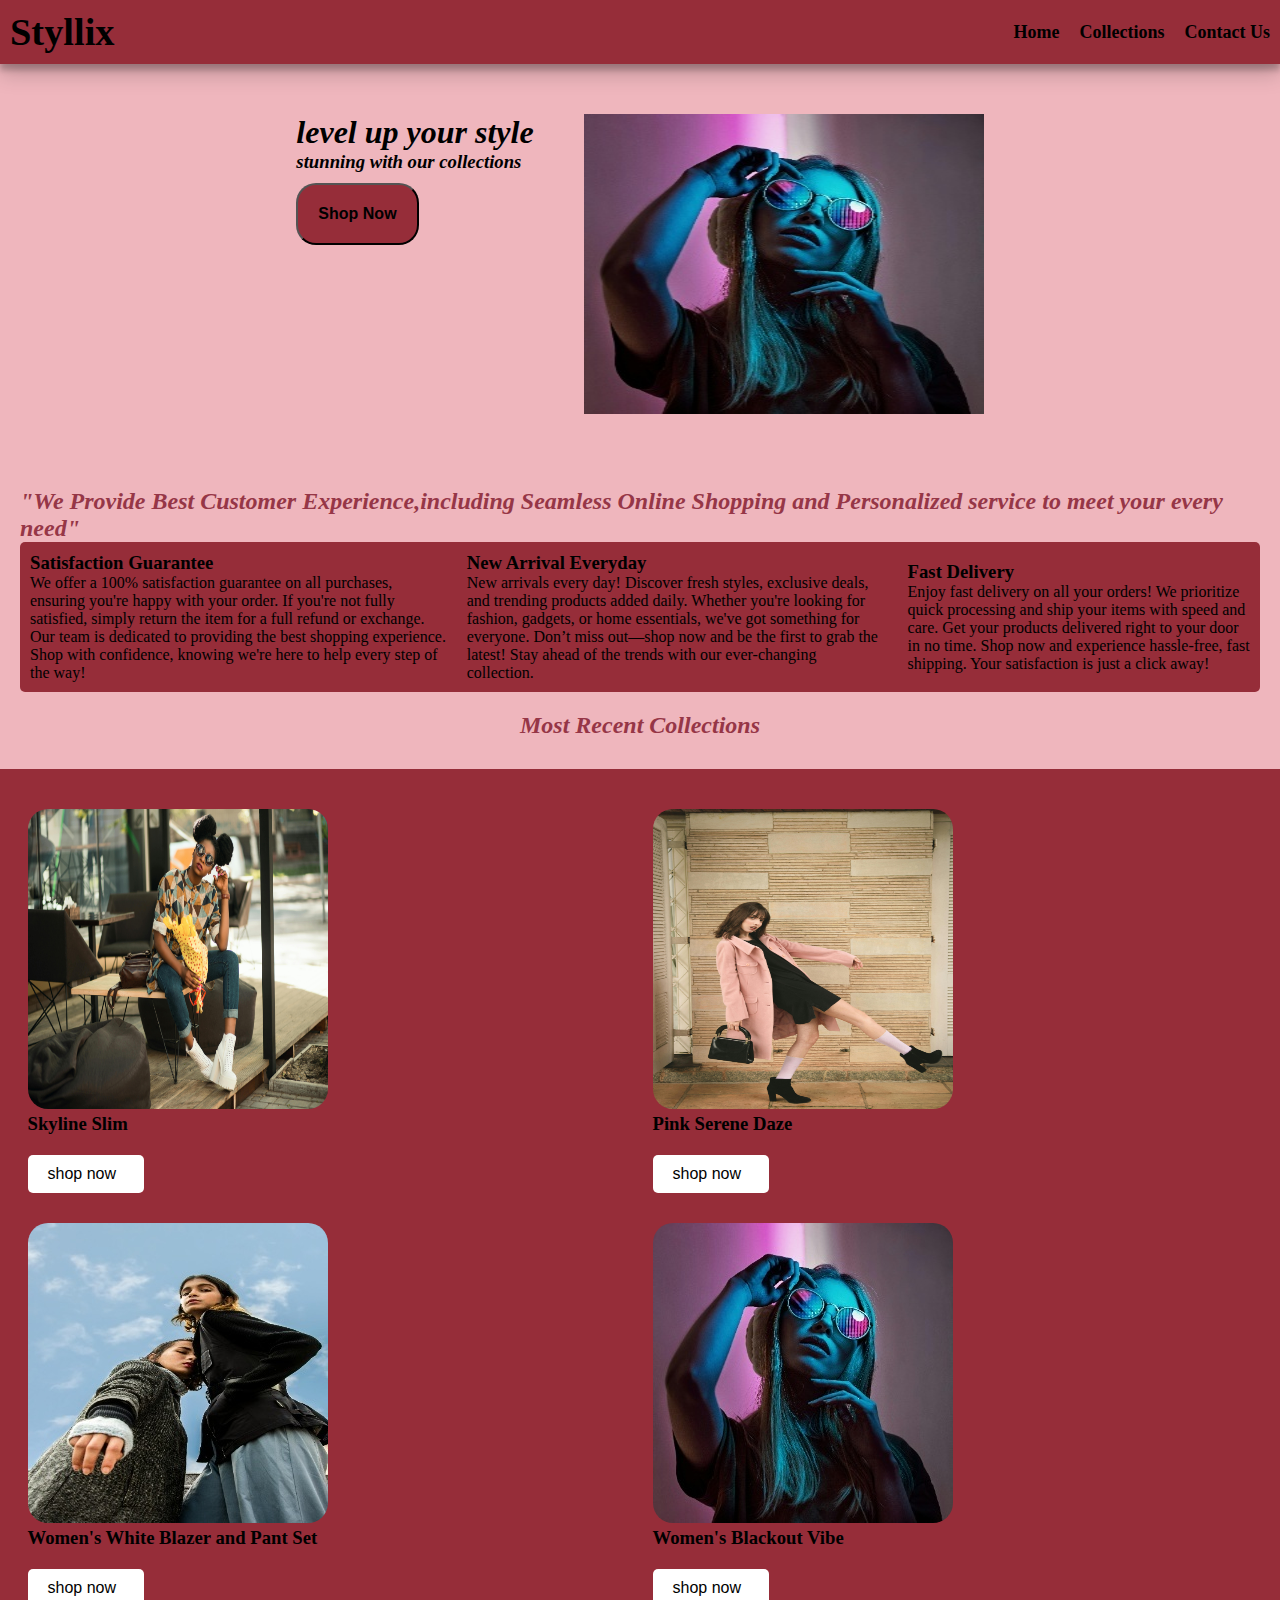
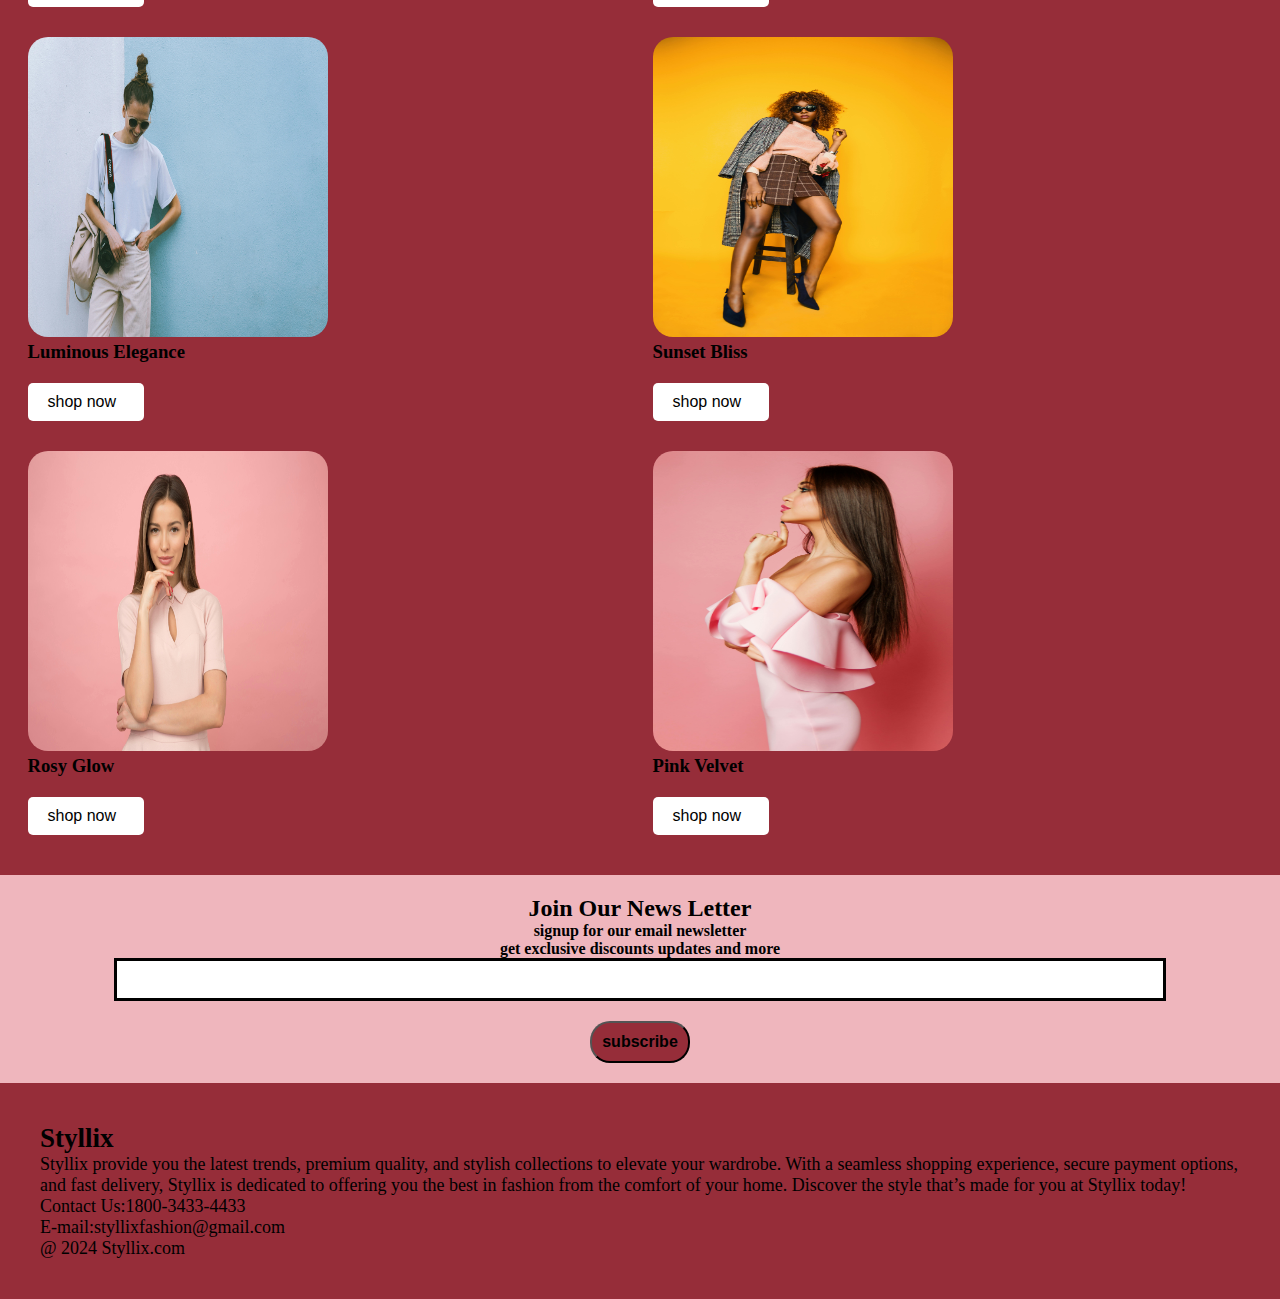
<file: index.html>
<!DOCTYPE html>
<html lang="en">
  <head>
    <meta charset="UTF-8" />
    <meta name="viewport" content="width=device-width, initial-scale=1.0" />
    <title>Styllix</title>
    <link rel="icon" href="image2.jpeg">


    <!--google fonts-->
    
    <link rel="preconnect" href="https://fonts.googleapis.com" />
    <link rel="preconnect" href="https://fonts.gstatic.com" crossorigin />
    <link
      href="https://fonts.googleapis.com/css2?family=Poppins&display=swap"
      rel="stylesheet"
    />
    <!--my css file-->
    <link rel="stylesheet" href="style.css" />
    <!--font awesome icons-->
    <link
      rel="stylesheet"
      href="https://cdnjs.cloudflare.com/ajax/libs/font-awesome/6.6.0/css/all.min.css"
      integrity="sha512-Kc323vGBEqzTmouAECnVceyQqyqdsSiqLQISBL29aUW4U/M7pSPA/gEUZQqv1cwx4OnYxTxve5UMg5GT6L4JJg=="
      crossorigin="anonymous"
      referrerpolicy="no-referrer"
    />
  </head>
  <body class="background">
    <!--Navbar-->
    <nav class="navbar">
        <h1>Styllix</h1>
        <div class="navbar-links">
            <p class="navbar-link"> <a href="index.html">Home</a></p>
            <p class="navbar-link"><a href="collection.html">Collections</a></p>
            <p class="navbar-link"><a href="contact.html">Contact Us</a></p>

        </div>
        <div class="navbar-menu-toggle" onclick="showNavbar()">
            <i class="fa-solid fa-bars"></i>
        </div>
        <div class="side-navbar">
            <p style="text-align:right" onclick="closeNavbar()">
            <i class="fa-solid fa-xmark"></i>
            </p>
        
        <div class="side-navbar-links">
            <p class="side-navbar-link"> <a href="index.html">Home</a></p>
            <p class="side-navbar-link"><a href="collection.html">Collections</a></p>
            <p class="side-navbar-link"><a href="contact.html">Contact Us</a></p>
        </div>
        
    </nav>
    <!--my header-->
    <header>
        <div class="header">
          <div >
            <h1 ><i>level up your style</i></h1>
            <h3><i>stunning with our collections</i></h3>
            <button id="shop-now-button" class="header-button">Shop Now</button>

          </div>
          <div  class="header-image">
             <img src="image1.jpeg"  height="300px" width="400px " alt="fashion image"/>
          </div>
        </div>
    </header>

        <!--service section-->
        <div class="service">
          <div class="service-container-1">
            <div class="services" >
              <h2 style="color:#963647;font-weight: bolder; font-style: italic; font-stretch: semi-condensed; ">"We Provide Best Customer 
                Experience,including Seamless Online Shopping and Personalized service to meet your every need" </h2>
            </div>
            
            
          </div>
            <div class="service-container-2">
              <div>
                 <i class="fa-regular fa-face-smile"></i>
                 <h3>Satisfaction Guarantee</h3>
                 <p> We offer a 100% satisfaction guarantee on all purchases, ensuring you're happy with your order. If you're not 
                  fully satisfied, simply return the item for a full refund or exchange. Our team is dedicated to providing the best 
                  shopping experience. Shop with confidence, knowing we're here to help every step of the way!

                 </p>
              </div>
            
            
              <div>
                 <i class="fa-regular fa-face-smile"></i>
                 <h3>New Arrival Everyday</h3>
                 <p>New arrivals every day! Discover fresh styles, exclusive deals, and trending products added daily. 
                  Whether you're looking for fashion, gadgets, or home essentials, we've got something for everyone. 
                  Don’t miss out—shop now and be the first to grab the latest! Stay ahead of the trends with our ever-changing collection.
                  </p>
              </div>
            
            
              <div>
                 <i class="fa-regular fa-face-smile"></i>
                 <h3>Fast Delivery</h3>
                 <p>Enjoy fast delivery on all your orders! We prioritize quick processing and ship your items with speed and care. 
                  Get your products delivered right to your door in no time. Shop now and experience hassle-free, fast shipping. 
                  Your satisfaction is just a click away!
                 </p>
              </div>
            
            </div>
        </div> 
        <div>
          <h2 style="text-align: center;color:#963647;font-weight: bolder; font-style: italic; font-stretch: semi-condensed;">Most Recent Collections</h2>
        </div>
        <div class="product-section">
            
          <div class="products" id="products">
              <div class="product-box">
                   
                   <img src="image 7.jpg" alt="fashion image" height="300px"  width="300px">
                   <h3>Skyline Slim</h3>
                   <button class="shop-now-btn">shop now <i class="fa-solid fa-arrow-right"></i></button>
                   </div>
              
              
                  <div class="product-box">
                     <img src="image 8.jpg" alt="fashion image" height="300px"  width="300px">
                     <h3>Pink Serene Daze</h3>
                     <button class="shop-now-btn">shop now <i class="fa-solid fa-arrow-right"></i></button>
                  </div>
              
            
                  <div class="product-box">
                      <img src="image2.jpeg" alt="fashion image" height="300px"  width="300px">
                      <h3>Women's White Blazer and Pant Set</h3>
                      <button class="shop-now-btn">shop now <i class="fa-solid fa-arrow-right"></i></button>
                  </div>
              
              
                  <div class="product-box">
                      <img src="image1.jpeg" alt="fashion image" height="300px"  width="300px">
                      <h3>Women's Blackout Vibe 
                      </h3>
                      <button class="shop-now-btn">shop now <i class="fa-solid fa-arrow-right"></i></button>
                  </div>
              
              
                  <div class="product-box">
                     <img src="image 3.jpg" alt="fashion image" height="300px"  width="300px">
                     <h3>Luminous Elegance</h3>
                     <button class="shop-now-btn">shop now <i class="fa-solid fa-arrow-right"></i></button>
                  </div>
  
                  <div class="product-box">
                      <img src="image 4.jpg" alt="fashion image" height="300px"  width="300px">
                      <h3>Sunset Bliss</h3>
                      <button class="shop-now-btn">shop now <i class="fa-solid fa-arrow-right"></i></button>
                  </div>
  
                  <div class="product-box">
                      <img src="image 5.jpg" alt="fashion image" height="300px"  width="300px">
                      <h3>Rosy Glow</h3>
                      <button class="shop-now-btn">shop now <i class="fa-solid fa-arrow-right"></i></button>
                  </div>
  
                  <div class="product-box">
                      <img src="image 6.jpg" alt="fashion image" height="300px"  width="300px">
                      <h3>Pink Velvet</h3>
                      <button class="shop-now-btn">shop now <i class="fa-solid fa-arrow-right"></i></button>
                  </div>
          </div>
        </div>
         <!--news-->
  <div class="news">
    <h2>Join Our News Letter</h2>
    <span><h4>signup for our email newsletter</h4></span><div><h4>get exclusive discounts updates and more</h4></div>
    <div>
      <input type="text "class="search"/>
    </div>
    <div>
      <button>subscribe</button>
    </div>
  </div>
  <!--footer-->
        <div class="footer">
          <div class="footer-container">
            <div class="footer-box-1">
             <h2 class="heading-text">Styllix</h2>
             <p>Styllix provide you the latest trends, premium quality, and stylish collections to elevate your wardrobe. 
              With a seamless shopping experience, secure payment options, and fast delivery, Styllix is
               dedicated to offering you the best in fashion from the comfort of your home. Discover the
                style that’s made for you at Styllix today!</p>
                <p>Contact Us:1800-3433-4433</p>
                <p>E-mail:styllixfashion@gmail.com</p>
               
            </div>
          </div>
          <p>@ 2024 Styllix.com</p>
        </div>
        
    <script src="index.js"></script>
  </body>
</html>
</file>
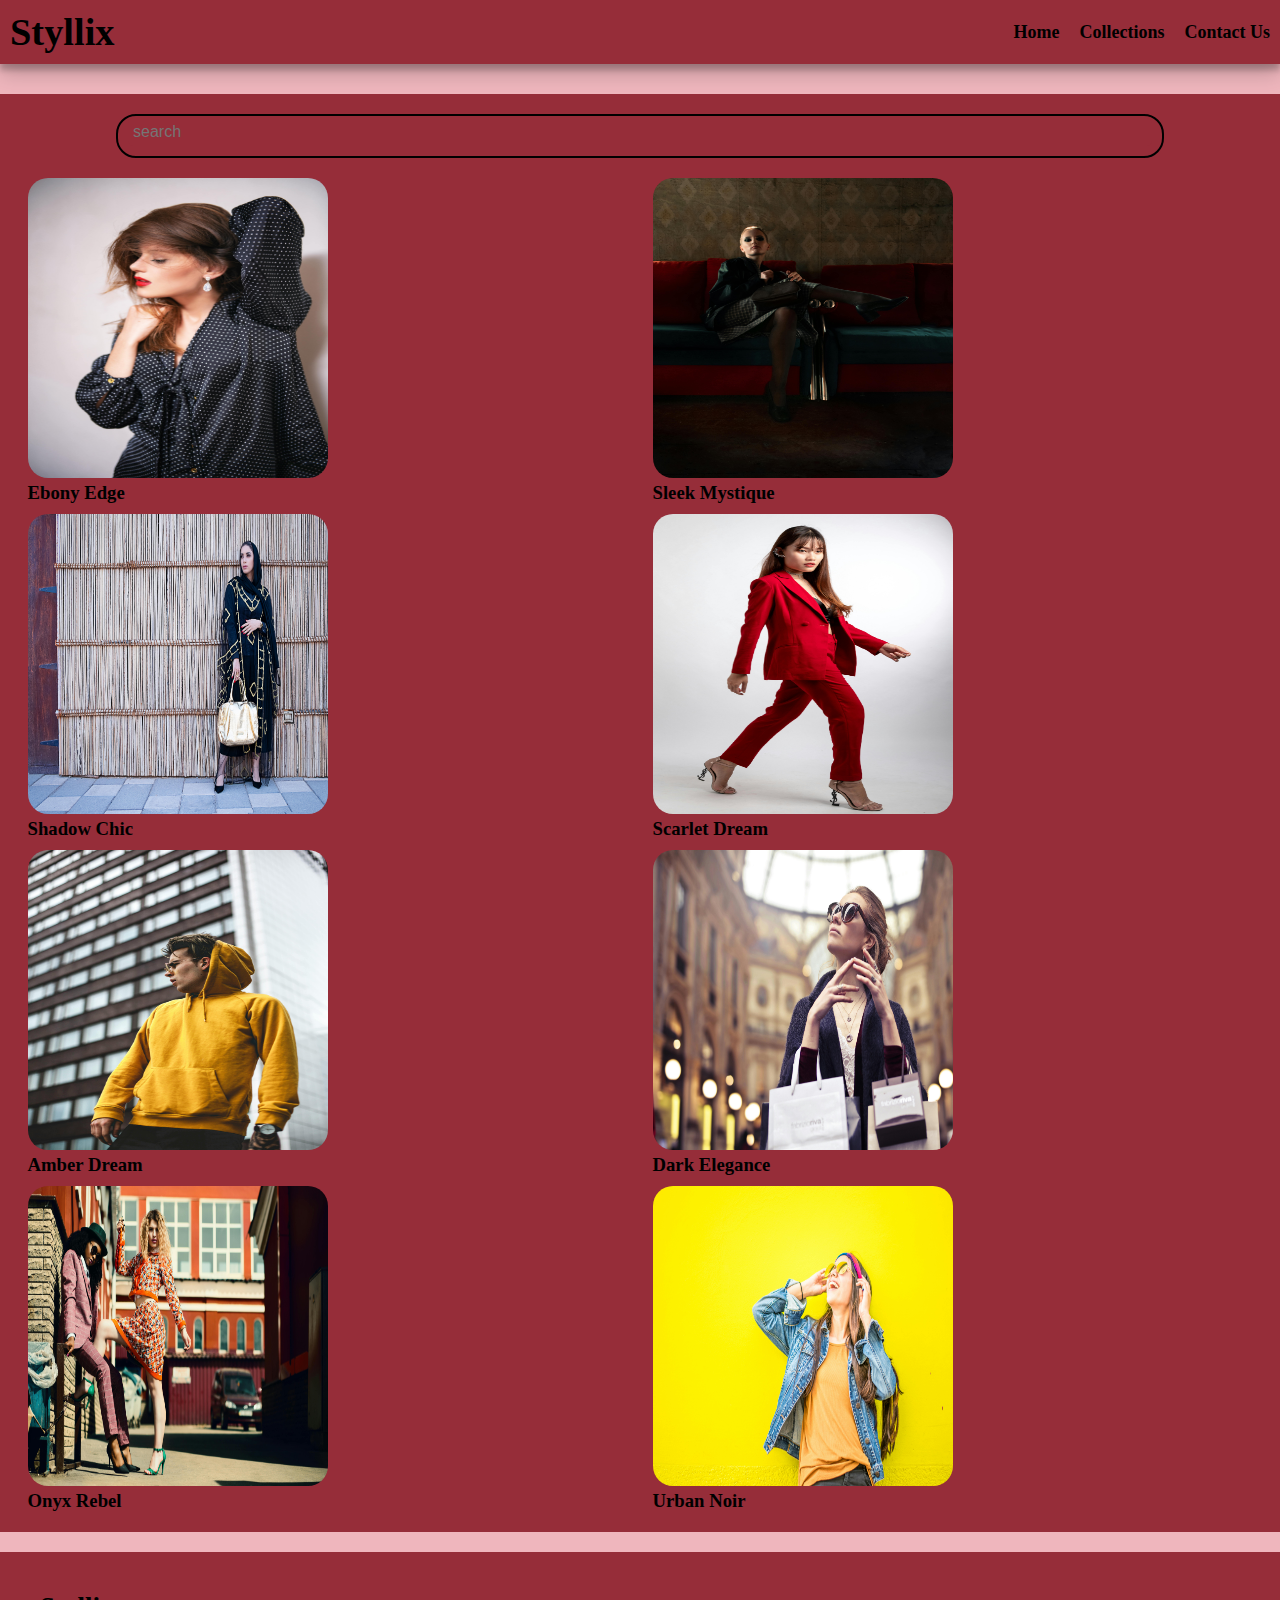
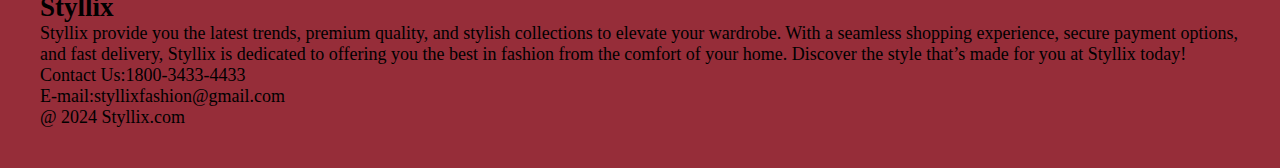
<file: collection.html>
<!DOCTYPE html>
<html lang="en">
  <head>
    <meta charset="UTF-8" />
    <meta name="viewport" content="width=device-width, initial-scale=1.0" />
    <title>Styllix</title>
    <link rel="icon" href="image2.jpeg">
    <!--google fonts-->
    
    <link rel="preconnect" href="https://fonts.googleapis.com" />
    <link rel="preconnect" href="https://fonts.gstatic.com" crossorigin />
    <link
      href="https://fonts.googleapis.com/css2?family=Poppins&display=swap"
      rel="stylesheet"
    />
    <!--my css file-->
    <link rel="stylesheet" href="style.css" />
    <!--font awesome icons-->
    <link
      rel="stylesheet"
      href="https://cdnjs.cloudflare.com/ajax/libs/font-awesome/6.6.0/css/all.min.css"
      integrity="sha512-Kc323vGBEqzTmouAECnVceyQqyqdsSiqLQISBL29aUW4U/M7pSPA/gEUZQqv1cwx4OnYxTxve5UMg5GT6L4JJg=="
      crossorigin="anonymous"
      referrerpolicy="no-referrer"
    />
  </head>
  <body class="background">
    <!--Navbar-->
    <nav class="navbar">
        <h1>Styllix</h1>
        <div class="navbar-links">
          <p class="navbar-link"> <a href="index.html">Home</a></p>
          <p class="navbar-link"><a href="collection.html">Collections</a></p>
          <p class="navbar-link"><a href="contact.html">Contact Us</a></p>
        </div>
        <div class="navbar-menu-toggle" onclick="showNavbar()">
            <i class="fa-solid fa-bars"></i>
        </div>
        <div class="side-navbar">
            <p style="text-align:right" onclick="closeNavbar()">
            <i class="fa-solid fa-xmark"></i>
            </p>
        
        <div class="side-navbar-links">
            <p class="side-navbar-link"> <a href="index.html">Home</a></p>
            <p class="side-navbar-link"><a href="collection.html">Collections</a></p>
            <p class="side-navbar-link"><a href="contact.html">Contact Us</a></p>
        </div>
        
      </nav>
      <div class="product-section">
        <form class="product-search">
            <input type="text" id="search" placeholder="search">
            <i class="fa-solid fa-magnifying-glass"></i>
        </form>
        <div class="products" id="products">
            <div class="product-box">
                 
                 <img src="image 9.jpg" alt="fashion image" height="300px"  width="300px">
                 <h3>Ebony Edge</h3>
                 </div>
            
            
                <div class="product-box">
                   <img src="image 10.jpg" alt="fashion image" height="300px"  width="300px">
                   <h3>Sleek Mystique</h3>
                </div>
            
          
                <div class="product-box">
                    <img src="image 11.jpg" alt="fashion image" height="300px"  width="300px">
                    <h3>Shadow Chic</h3>
                </div>
            
            
                <div class="product-box">
                    <img src="image 12.jpg" alt="fashion image" height="300px"  width="300px">
                    <h3>Scarlet Dream</h3>
                </div>
            
            
                <div class="product-box">
                   <img src="image 13.jpg" alt="fashion image" height="300px"  width="300px">
                   <h3>Amber Dream</h3>
                </div>

                <div class="product-box">
                    <img src="image 14.jpg" alt="fashion image" height="300px"  width="300px">
                    <h3>Dark Elegance</h3>
                </div>

                <div class="product-box">
                    <img src="image 15.jpg" alt="fashion image" height="300px"  width="300px">
                    <h3>Onyx Rebel</h3>
                </div>

                <div class="product-box">
                    <img src="image 16.jpg" alt="fashion image" height="300px"  width="300px">
                    <h3>Urban Noir</h3>
                </div>
        </div>
      </div>
        <!--footer-->
        <div class="footer">
          <div class="footer-container">
            <div class="footer-box-1">
             <h2 class="heading-text">Styllix</h2>
             <p> Styllix provide you the latest trends, premium quality, and stylish collections to elevate your wardrobe. With a seamless 
              shopping experience, secure payment options, and fast delivery, Styllix is dedicated to offering you the best in fashion from the 
                comfort of your home. Discover the style that’s made for you at Styllix today!
               </p>
               <p>Contact Us:1800-3433-4433</p>
                <p>E-mail:styllixfashion@gmail.com</p>

            </div>
          </div>
          <p>@ 2024 Styllix.com</p>
        </div>
                              
          
    <script src="collection.js"></script>
    <script src="index.js"></script>
  </body>
</html>
</file>
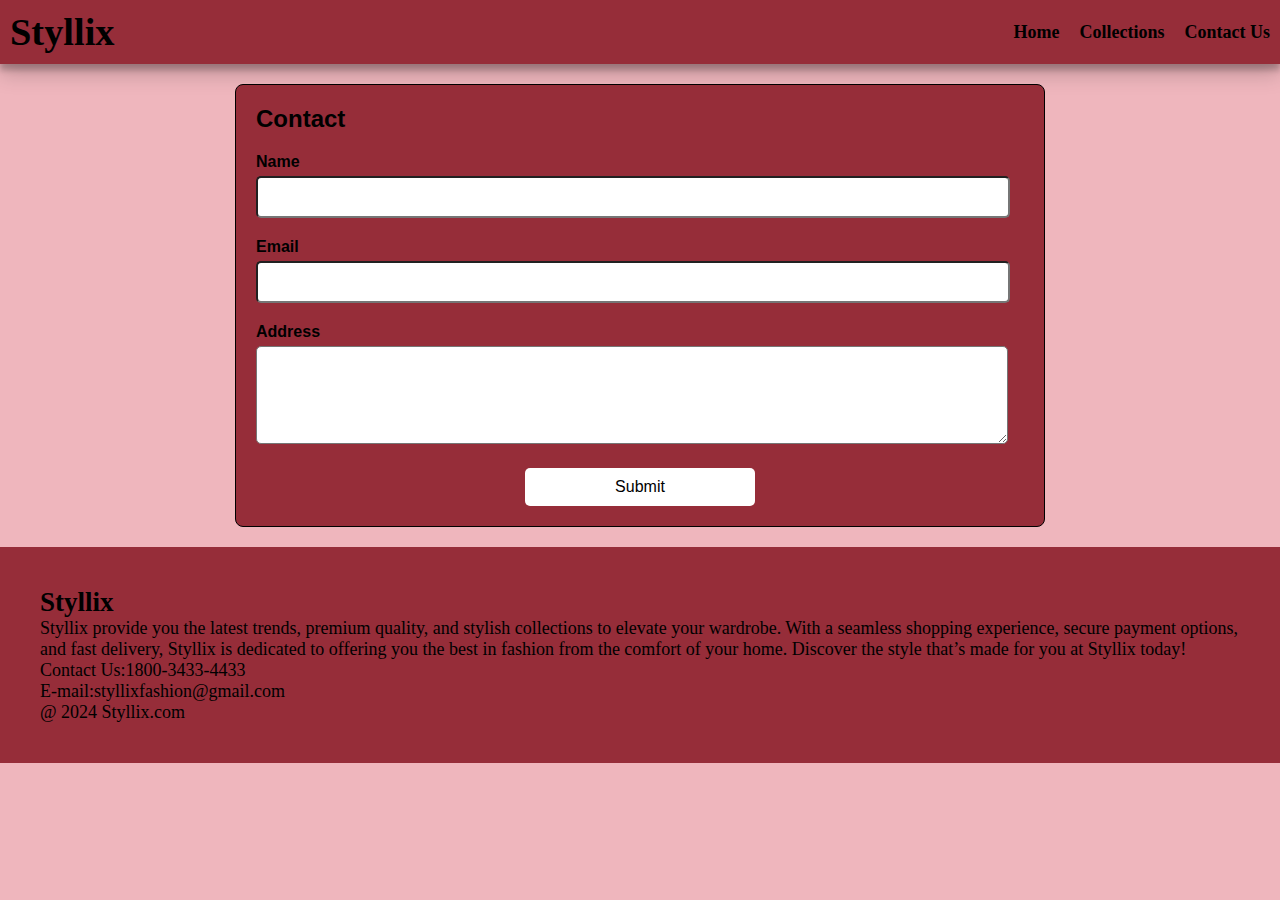
<file: contact.html>
<!DOCTYPE html>
<html lang="en">
  <head>
    <meta charset="UTF-8" />
    <meta name="viewport" content="width=device-width, initial-scale=1.0" />
    <title>Styllix</title>
    <link rel="icon" href="image2.jpeg">
    <!--google fonts-->
    
    <link rel="preconnect" href="https://fonts.googleapis.com" />
    <link rel="preconnect" href="https://fonts.gstatic.com" crossorigin />
    <link
      href="https://fonts.googleapis.com/css2?family=Poppins&display=swap"
      rel="stylesheet"
    />
    <!--my css file-->
    <link rel="stylesheet" href="style.css" />
    <!--font awesome icons-->
    <link
      rel="stylesheet"
      href="https://cdnjs.cloudflare.com/ajax/libs/font-awesome/6.6.0/css/all.min.css"
      integrity="sha512-Kc323vGBEqzTmouAECnVceyQqyqdsSiqLQISBL29aUW4U/M7pSPA/gEUZQqv1cwx4OnYxTxve5UMg5GT6L4JJg=="
      crossorigin="anonymous"
      referrerpolicy="no-referrer"
    />
  </head>
  <body class="background">
    <!--Navbar-->
    <nav class="navbar">
        <h1>Styllix</h1>
        <div class="navbar-links">
            <p class="navbar-link"> <a href="index.html">Home</a></p>
            <p class="navbar-link"><a href="collection.html">Collections</a></p>
            <p class="navbar-link"><a href="contact.html">Contact Us</a></p>
        </div>
        <div class="navbar-menu-toggle" onclick="showNavbar()">
            <i class="fa-solid fa-bars"></i>
        </div>
        <div class="side-navbar">
            <p style="text-align:right" onclick="closeNavbar()">
            <i class="fa-solid fa-xmark"></i>
            </p>
        
        <div class="side-navbar-links">
            <p class="side-navbar-link"> <a href="index.html">Home</a></p>
            <p class="side-navbar-link"><a href="collection.html">Collections</a></p>
            <p class="side-navbar-link"><a href="contact.html">Contact Us</a></p>
        </div>
        
      </nav>
      <div class="contact">
        <h2 style="color:black" ">Contact</h2>
    
        <!-- Contact form -->
        <form action="#" method="POST">
          
          <!-- Name field -->
          <div class="form-group">
            <label for="name" style="color:black" >Name</label>
            <input type="text" id="name" name="name" required>
          </div>
    
          <!-- Email field -->
          <div class="form-group">
            <label for="email" style="color:black">Email</label>
            <input type="email" id="email" name="email" required>
          </div>
    
          <!-- Address field -->
          <div class="form-group">
            <label for="address" style="color:black">Address</label>
            <textarea id="address" name="address" rows="4" required></textarea>
          </div>
        <div class="buttons">
          <!-- Submit button -->
          <button class="submit-btn" type="submit">Submit</button>
        </div>
        </form>
      </div>
    
    
    
        
        <!--footer-->
        <div class="footer">
          <div class="footer-container">
            <div class="footer-box-1">
             <h2 class="heading-text">Styllix</h2>
             <p> Styllix provide you the latest trends, premium quality, and stylish collections to elevate your wardrobe. With a seamless 
              shopping experience, secure payment options, and fast delivery, Styllix is dedicated to offering you the best in fashion from the 
                comfort of your home. Discover the style that’s made for you at Styllix today!
               </p>
               <p>Contact Us:1800-3433-4433</p>
                <p>E-mail:styllixfashion@gmail.com</p>
                
            </div>
          </div>
          <p>@ 2024 Styllix.com</p>
        </div>
                              
          
    <script src="index.js"></script>
  </body>
</html>
</file>
<file: style.css>
*{
    padding:0;
    margin:0;
}


body{
.poppins-regular {
    font-family: "Poppins", sans-serif;
    font-weight: 400;
    font-style: normal;
  }
}
.background{
    background-color:#efb6bd;
}

.navbar{
    display:flex;
    justify-content:space-between;
    align-items:center;
    padding:10px;
    box-shadow: rgba(0, 0, 0, 0.19) 0px 10px 20px, rgba(0, 0, 0, 0.23) 0px 6px 6px;
    background-color:#962d39;
    font-size: larger;
    font-weight: bold;
  
}
.navbar-links
{
    display:flex;
    column-gap:20px;
}


.navbar-links a{
    text-decoration: none;
    color:black;
    font-size: large;
    font-weight:600;
}
.navbar-links a:hover{
    text-decoration:underline;
    color:#1d232c;
    
}
.navbar-menu-toggle{
    display:none;

}
/*side-navbar*/
.side-navbar
{
    background-color: #962d39;
    width:50%;
    height:100%;
    position:fixed;
    top:0;
    left:-60%;
    padding:20px;
    color:white;
    transition: 0.5s;
}
.side-navbar-link{
    margin-bottom:30px;

}
.side-navbar-link a
{
    text-decoration:none;
    color:white;
}
.side-navbar-link a:hover{
    text-decoration:underline;
}


/*header*/
.header{
      display:flex;
      justify-content: center;
      gap:50px;
      padding:50px;

}

.header-button
{
    margin-top:10px;
    padding:20px;
    background-color:#962d39;
    color:black;
    border-radius: 20px;
    font-size: medium;
    font-weight: 600;
}
.service{
    padding:20px;
    
}
.service-container-1{
    display:flex;
    justify-content:space-between;
    align-items:center;
}
.service-container-2{
    display:flex;
    justify-content:space-between;
    align-items:center;
    gap:20px;
}
.service-container-2
{
    border-radius:5px;
    background-color: #f2f4f7;
    padding:10px;
    background-color:#962d39;
}
.new-arrival{
    display:flex;
    justify-content: space-around;
    flex-wrap:wrap;
}
.new-arrival-container{
    position:relative;
    flex-basis:20%;
}
.new-arrival button{
    padding-left:10%;
    padding-right:10%;
    padding-top:5%;
    padding-bottom:5%;
    margin-top:10px;
    color:#1d232c;
    top:50%;
    left:18%;
    position:absolute;
    border-radius:10px;
    border:none;
    
}
.news{
    margin-top:20px;
    display:flex;
    flex-direction:column;
    align-items:center;
}
.news input{
      padding:11px;
      margin-bottom: 10px;
      width:80vw;
      border:solid black 3px;
}
.news button{
    padding:10px;
    margin-top: 10px;
    background-color:#962d39;
    color:black;
    font-size: medium;
    font-weight:600;
    border-radius:20px ;
}
.footer{
    margin-top:20px;
    padding:40px;
    background-color:#962d39;
    color:black;
    font-size:large;
    font-weight:300;
}
/*
.product-section
{
    margin-top:20px;
}
.product-search{
    width:80%;
    border:solid black 2px;
    border-radius:20px;
    display:flex;
    justify-content:space-between;
    align-items:center;
    padding:10px;
    margin:auto;
}
.product-search input{

   background-color:transparent;
   width:100%;

}
.product-search input:focus{
    outline:none;
}
.products{
    padding:20px;
    display:flex;
    gap:10px;
    flex-wrap:wrap;
    justify-content:space-around;
    align-items: center;
}
.product-box{
    
    flex-basis:20%;
    align-items: center;

}
.product-box img{
       border-radius:20px;
}
.shop-now-btn {
    background-color: #963647; 
    color: white; 
    border: none;
    padding: 10px 20px; 
    font-size: 16px;
    cursor: pointer;
    border-radius: 5px; 
    display: flex;
    align-items: center;
    justify-content: center;
    transition: background-color 0.3s ease, transform 0.3s ease;
    margin-top:20px;
    margin-bottom: 20px;
     
  }

  
  .shop-now-btn i {
    margin-left: 8px; 
    transition: transform 0.3s ease; 
  }

  
  .shop-now-btn:hover {
    background-color:#963647; 
    transform: scale(1.05); 
  }

  
  .shop-now-btn:hover i {
    transform: translateX(5px); 
  }*/
.product-section{
    margin-top: 30px;
    background-color: #962d39;
    padding-top:20px;
}

.product-search{
    width: 80%;
    border: solid black 2px;
    border-radius: 20px;
    display: flex;
    justify-content: space-between;
    align-items: center;
    padding: 10px;
    margin:auto;
    padding-top:2px;
    
    
}


.product-section input{
    border: none;
    background-color: #962d39;
    width: 100%;

}

.product-section input:focus{
    outline:none;
    
}

.products {
    padding: 20px;
    display: flex;
    gap: 10px;
    flex-wrap: wrap;
    justify-content: space-around;
    align-items: center;
}

/* Default: Desktop - 4 items per row */
.product-box {
   /* flex-basis: 20%; /* Four items per row */
    align-items: center;
    
      flex-basis: 22%; /* Slightly below 25% to account for gap */
      box-sizing: border-box;
  
}

.product-box img {
    border-radius: 20px;
}

.shop-now-btn {
    background-color: white;
    color:black;
    border: none;
    padding: 10px 20px;
    font-size: 16px;
    cursor: pointer;
    border-radius: 5px;
    display: flex;
    align-items: center;
    justify-content: center;
    transition: background-color 0.3s ease, transform 0.3s ease;
    margin-top: 20px;
    margin-bottom: 20px;
}

.shop-now-btn i {
    margin-left: 8px;
    transition: transform 0.3s ease;
}

.shop-now-btn:hover {
    background-color: #962d39;
    transform: scale(1.05);
}

.shop-now-btn:hover i {
    transform: translateX(5px);
}

/*Mobile view*/ 
/* Default: Large screens (Desktop) - 4 items per row */
.product-box {
  flex: 0 1 calc(25% - 20px); /* Four items per row, accounting for gaps */
  box-sizing: border-box;
}

/* Medium screens: 2 items per row (Between 1122px and 575px) */
@media screen and (min-width: 956px) and (max-width: 1301px) {
  .product-box {
      flex: 0 1 calc(50% - 20px);  /* Two items per row */
  }
}

/* Mobile view: 1 item per row */
@media screen and (max-width: 575px) {
  .product-box {
      flex: 0 1 100%;  /* Full width for mobile view */
      max-width: 100%;  /* Ensures no extra margin */
  }
}


/* Container settings */
.container {
  position: relative;             /* Make the container a positioning context for the h1 */
  display: block;
  width: 100%;                    /* Full width of the container */
  height: 80vh;                   /* Set the height to a percentage of the viewport */
  overflow: hidden;               /* Ensure the content doesn't overflow */
  background-size: cover;         /* Ensure the background image covers the container */
  background-position: center;    /* Center the background image */
}

.container h1 {
  position: absolute;             /* Position the text relative to the container */
  top: 50%;                       /* Center the text vertically */
  left: 50%;                      /* Center the text horizontally */
  transform: translate(-50%, -50%); /* Offset to truly center the text */
  color: white;                   /* White text for contrast */
  font-size: 5vw;                  /* Make the font size responsive to viewport width */
  margin: 0;
  text-shadow: 2px 2px 4px rgba(0, 0, 0, 0.5); /* Add shadow for better readability */
  text-align: center;             /* Center the text inside the h1 */
}

/* Responsive design for smaller screens */
@media screen and (max-width: 700px) {
  .container {
      height: 60vh;  /* Adjust the container height on smaller screens */
  }

  .container h1 {
      font-size: 8vw;  /* Adjust font size on smaller screens */
  }
}



.contact {
    background-color:#962d39;
    border: 1px solid black;
    padding: 20px;
    border-radius: 8px;
    width: 400px;
    margin: auto;
    font-family: Arial, sans-serif;
  }

  /* Styling for form elements */
  .form-group {
    margin-bottom: 20px;
  }

  label {
    display: block;
    font-weight: bold;
    margin-bottom: 5px;
  }

  input[type="text"], input[type="email"], textarea {
    width: 100%;
    padding: 5px;
    
    border-radius: 5px;
    font-size: 16px;
  }

  textarea {
    resize: vertical;
  }

  /* Styling for the submit button */
  /*.submit-btn {
    background-color: white;
    color:black;
    padding: 10px 20px;
    border: none;
    border-radius: 5px;
    cursor: pointer;
    font-size: 16px;
    width: 30%;
    
  }*/
  .submit-btn {
    background-color: white;
    color: black;
    padding: 10px 20px;
    border: none;
    border-radius: 5px;
    cursor: pointer;
    font-size: 16px;
    width: 30%;
    display: block; /* Makes the button a block element */
    margin: 0 auto; /* Centers the button horizontally */
    box-sizing: border-box; /* Ensures padding doesn't overflow the width */

  }

  


  .submit-btn:hover {
    background-color: #efb6bd;
  }
  .contact h2{
    margin-bottom: 20px;
  }
  .contact{
    padding:20px;
    width:60%;
    margin-top:20px;
    
  }
  .form-group input{
    width:95%;
    padding:10px;
  }
  .form-group textarea{
    width:95%;
    padding:10px;
  }
  @media screen and (max-width: 700px) {
    .contact {
        width: 90%; /* Make the contact form take more width on smaller screens */
    }

    .submit-btn {
        width: 100%; /* Full width button on smaller screens */
        padding: 12px 0; /* Adjust padding for better mobile display */
    }
}



/*  Media Query*/
/*@media screen and (max-width:700px)
{
    .navbar-menu-toggle{
        display:block;
    }
    .navbar-link
    {
        display:none;
    }
    .header-image
    {
        display:none;
    }
    .service-container-1{
        display:none;
    }
    .service-container-2{
        flex-direction:column;
    }
*/
    

@media screen and (max-width: 700px) {
  /* For the navbar toggle button, make it visible on smaller screens */
  .navbar-menu-toggle {
    display: block; /* Show the menu toggle button */
  }

  /* Hide navbar links on smaller screens */
  .navbar-link {
    display: none; /* Hide individual navbar links */
  }

  /* Hide the header image on smaller screens */
  .header-image {
    display: none; /* Hide the header image */
  }

  /* Hide the first service container on smaller screens */
  .service-container-1 {
    display: none; /* Hide this section */
  }

  /* For the second service container, arrange items vertically on smaller screens */
  .service-container-2 {
     /* Make it a flex container */
    flex-direction: column; /* Stack elements vertically */
  }
}
</file>
